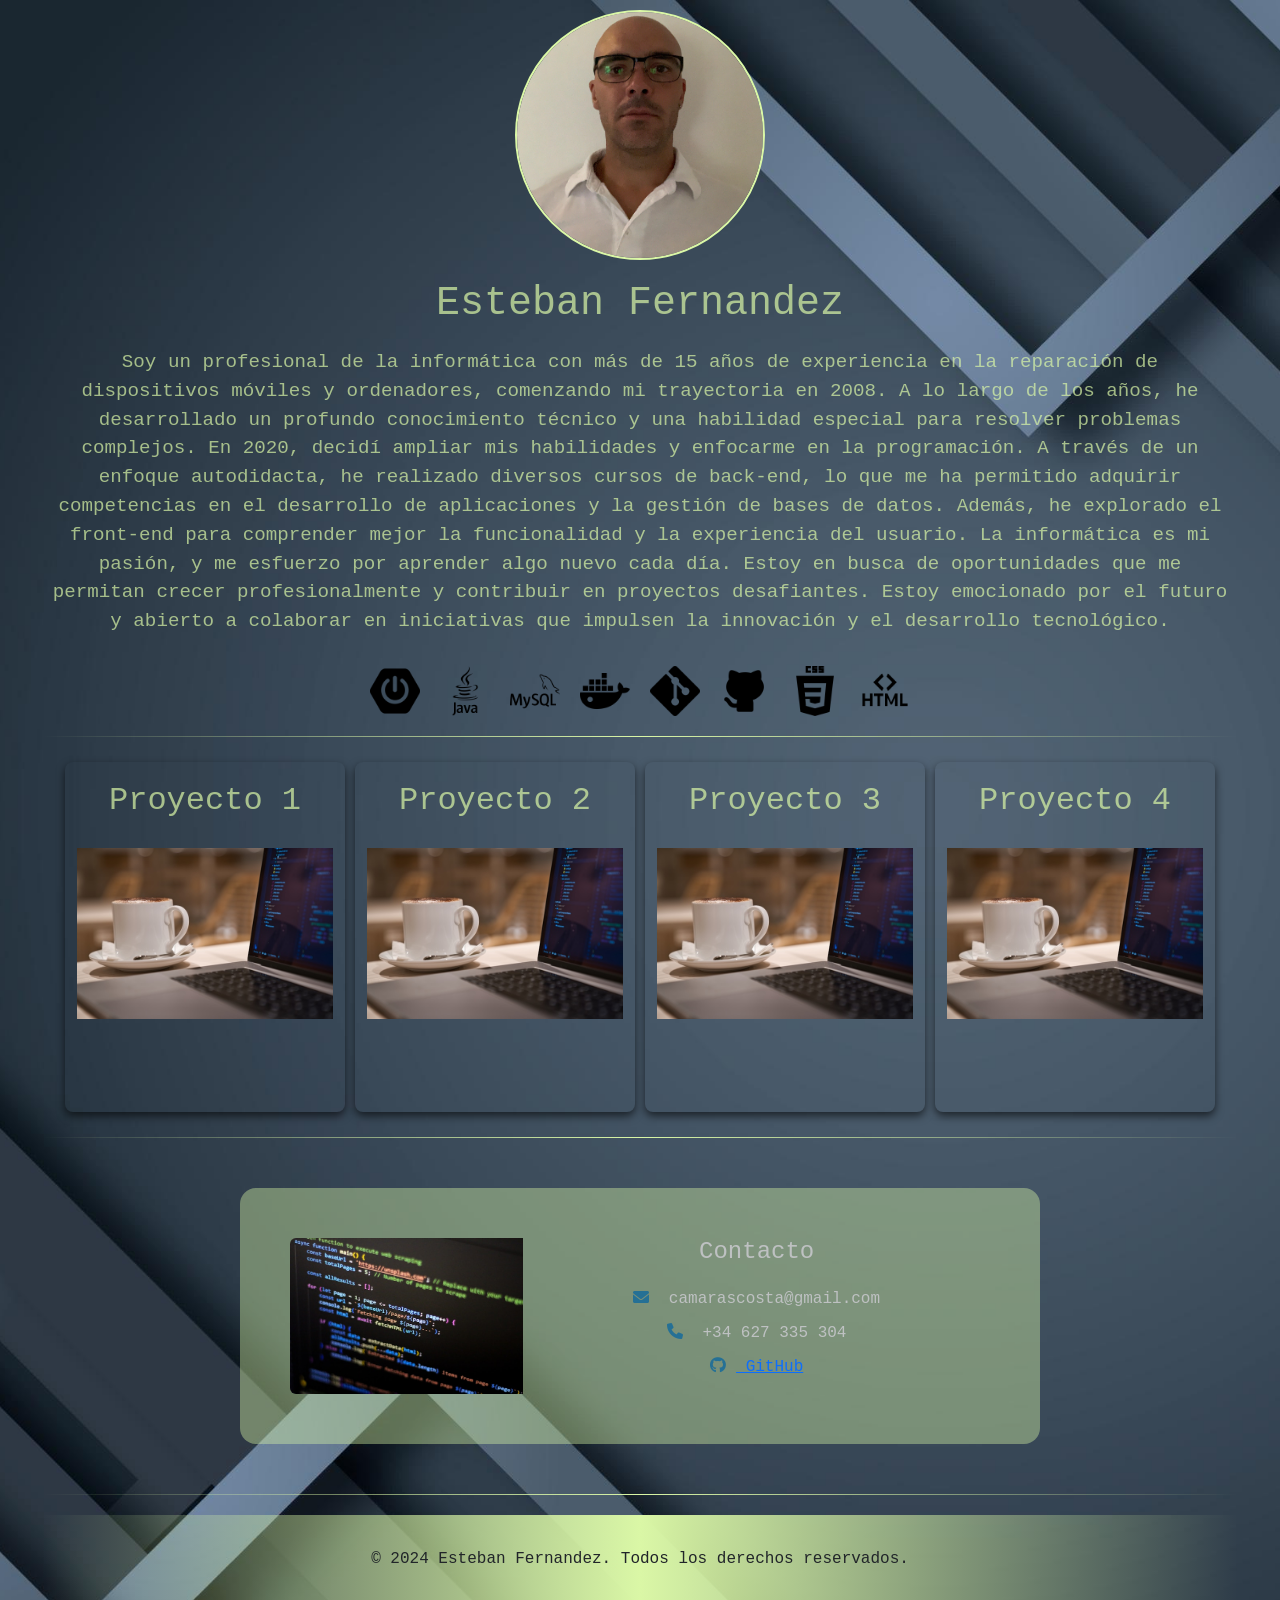
<file: index.html>
<!DOCTYPE html>
<html xmlns:th="http://www.thymeleaf.org" lang="es">

<head>
    <meta charset="UTF-8">
    <link href="https://cdn.jsdelivr.net/npm/bootstrap@5.3.3/dist/css/bootstrap.min.css" rel="stylesheet" integrity="sha384-QWTKZyjpPEjISv5WaRU9OFeRpok6YctnYmDr5pNlyT2bRjXh0JMhjY6hW+ALEwIH" crossorigin="anonymous">
    <title>Mi Portafolio</title>
    <link rel="stylesheet" href="https://cdnjs.cloudflare.com/ajax/libs/font-awesome/6.0.0-beta3/css/all.min.css">
    <link rel="stylesheet" href="/styles.css">
</head>

<body>
    <div class="container-total">
        <header>
            <div class="foto-perfil">
                <img src="./img/img_4.jpg" alt="Tu Nombre" class="imagen-circular">
            </div>
            <h1>Esteban Fernandez</h1>
        </header>
    
        <main>
        <div class="texto-presentacion">
            <h3 class="texto-presentacion">
                <a>
                    Soy un profesional de la informática con más de 15 años de experiencia en la reparación de dispositivos
                    móviles y ordenadores,
                    comenzando mi trayectoria en 2008. A lo largo de los años,
                    he desarrollado un profundo conocimiento técnico y
                    una habilidad especial para resolver problemas complejos.
                    En 2020, decidí ampliar mis habilidades y enfocarme en la programación.
                    A través de un enfoque autodidacta,
                    he realizado diversos cursos de back-end,
                    lo que me ha permitido adquirir competencias en el desarrollo de aplicaciones y
                    la gestión de bases de datos. Además, he explorado el front-end para comprender mejor la
                    funcionalidad y la experiencia del usuario.
                    La informática es mi pasión, y me esfuerzo por aprender algo nuevo cada día.
                    Estoy en busca de oportunidades que me permitan crecer profesionalmente y
                    contribuir en proyectos desafiantes. Estoy emocionado por el futuro y abierto a
                    colaborar en iniciativas que impulsen la innovación y el desarrollo tecnológico.
                </a>
            </h3>
        </div>
    
            <div class="container-icons">
                <img src="./img/springboot.png" class="icon" alt="Spring Boot">
                <img src="./img/java.png" class="icon" alt="Java">
                <img src="./img/mysql.png" class="icon" alt="MySQL">
                <img src="./img/docker.png" class="icon" alt="Docker">
                <img src="./img/git.png" class="icon" alt="Git">
                <img src="./img/github.png" class="icon" alt="Git-Hub">
                <img src="./img/css.png" class="icon" alt="CSS">
                <img src="./img/html.png" class="icon" alt="HTML">
            </div>
    
        <div class="separador-sombra"></div>
    
        <div class="container-proyectos" id="proyectos">
            <div class="row justify-content-start">
    
                <div class="col-4">
                    <h2>
                        Proyecto 1
                    </h2>
                    <a href="https://github.com/EstebanF2/Ranking-Empleados.git" target="_blank" >
                        <img src="./img/img_1.jpg" alt="Descripción del proyecto 1" class="img-fluid">
                    </a>                
                </div>
                <div class="col-4">
                    <h2>
                        Proyecto 2
                    </h2>
                    <a href="https://github.com/EstebanF2" target="_blank" >
                        <img src="./img/img_1.jpg" alt="Descripción del proyecto 1" class="img-fluid">
                    </a> 
                </div>
                <div class="col-4">
                    <h2>
                        Proyecto 3
                    </h2>
                    <a href="https://github.com/EstebanF2" target="_blank" >
                        <img src="./img/img_1.jpg" alt="Descripción del proyecto 1" class="img-fluid">
                    </a> 
                </div>
                <div class="col-4">
                    <h2>
                        Proyecto 4
                    </h2>
                    <a href="https://github.com/EstebanF2" target="_blank" >
                        <img src="./img/img_1.jpg" alt="Descripción del proyecto 1" class="img-fluid">
                    </a> 
                </div>
            </div>
    
        </div>
    
        </main>
    
        <div class="separador-sombra"></div>
    
        <div class="tarjeta-contacto">
            <div class="row g-0">
                <div class="col-md-4">
                    <img src="./img/img_2.jpg" class="img-fluid rounded-start" alt="...">
                </div>
                <div class="col-md-8">
                    <div class="card-body">
                        <h4>Contacto</h4>
                        <div class="info-contactos">
                            <p><i class="fas fa-envelope"></i> camarascosta@gmail.com</p>
                            <p><i class="fas fa-phone"></i> +34 627 335 304</p>
                            <p><a href="https://github.com/EstebanF2"
                                  target="_blank"><i class="fab fa-github"></i> GitHub </a></p>
                        </div>
                    </div>
                </div>
            </div>
        </div>
    
        <div class="separador-sombra"></div>
    
    <footer id="contacto">
        <p>&copy; 2024 Esteban Fernandez. Todos los derechos reservados.</p>
    </footer>
    </div>    
    
    <script src="https://cdn.jsdelivr.net/npm/bootstrap@5.3.3/dist/js/bootstrap.bundle.min.js"
        integrity="sha384-YvpcrYf0tY3lHB60NNkmXc5s9fDVZLESaAA55NDzOxhy9GkcIdslK1eN7N6jIeHz" crossorigin="anonymous">
</script>
</body>
</html>
</file>
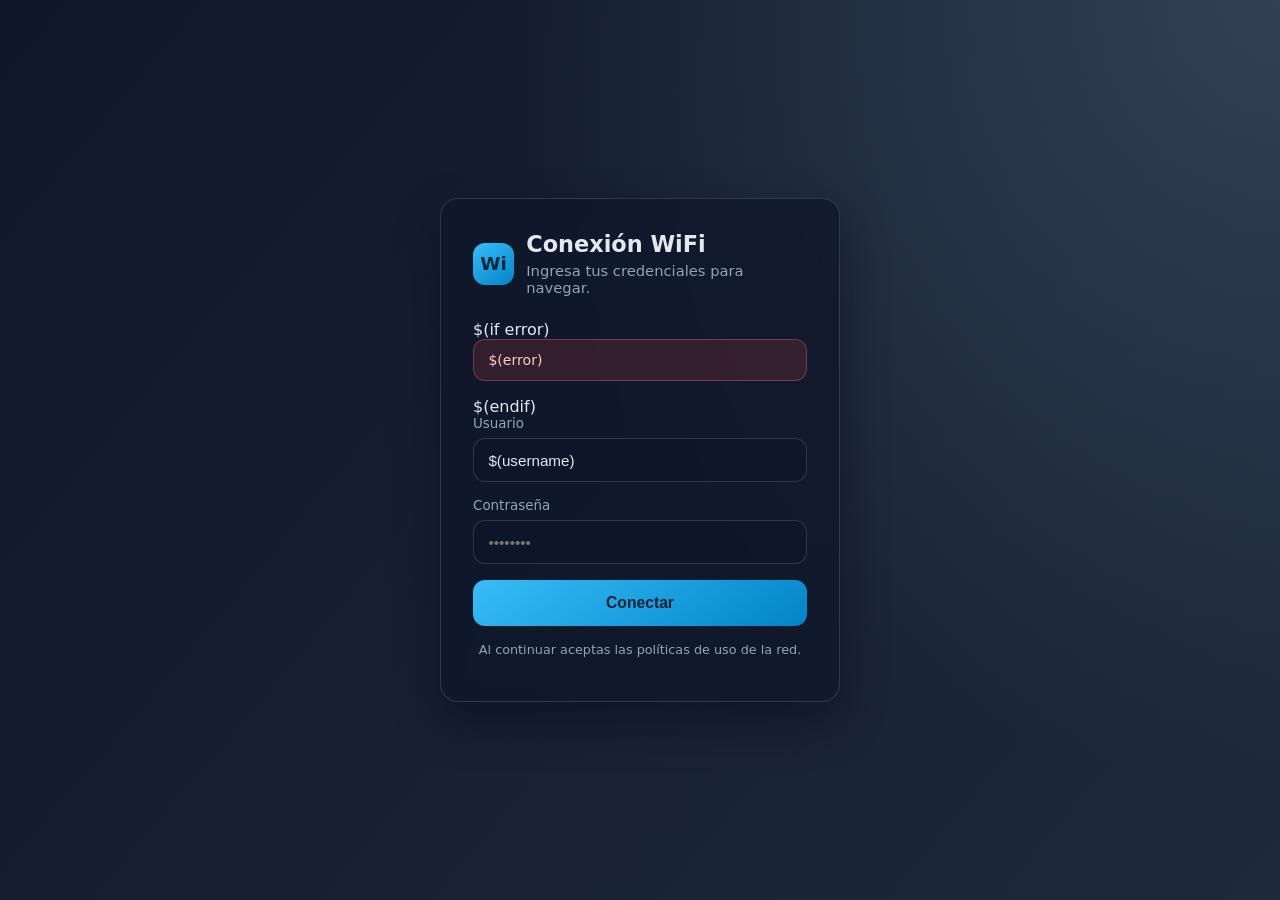
<file: hotspot.html>
<!DOCTYPE html>
<html lang="es">
<head>
  <meta charset="UTF-8" />
  <meta name="viewport" content="width=device-width, initial-scale=1.0" />
  <title>Acceso WiFi</title>
  <style>
    :root {
      --bg-start: #0f172a;
      --bg-end: #1e293b;
      --card: rgba(15, 23, 42, 0.78);
      --text: #e2e8f0;
      --muted: #94a3b8;
      --primary: #38bdf8;
      --primary-dark: #0284c7;
      --border: rgba(148, 163, 184, 0.24);
      --error-bg: rgba(239, 68, 68, 0.16);
      --error-text: #fecaca;
      --radius: 18px;
    }

    * {
      box-sizing: border-box;
    }

    body {
      margin: 0;
      min-height: 100vh;
      font-family: "Inter", "Segoe UI", Roboto, system-ui, -apple-system, sans-serif;
      color: var(--text);
      background: radial-gradient(circle at top right, #334155 0%, transparent 50%),
        linear-gradient(130deg, var(--bg-start), var(--bg-end));
      display: grid;
      place-items: center;
      padding: 1.5rem;
    }

    .card {
      width: min(100%, 400px);
      padding: 2rem;
      border-radius: var(--radius);
      border: 1px solid var(--border);
      background: var(--card);
      backdrop-filter: blur(10px);
      box-shadow: 0 20px 45px rgba(2, 6, 23, 0.45);
    }

    .brand {
      display: flex;
      align-items: center;
      gap: 0.75rem;
      margin-bottom: 1.5rem;
    }

    .brand-badge {
      width: 42px;
      height: 42px;
      border-radius: 12px;
      background: linear-gradient(145deg, var(--primary), var(--primary-dark));
      display: grid;
      place-items: center;
      font-size: 1.15rem;
      font-weight: 700;
      color: #06293a;
    }

    .title {
      margin: 0;
      font-size: 1.4rem;
      line-height: 1.2;
    }

    .subtitle {
      margin: 0.3rem 0 0;
      color: var(--muted);
      font-size: 0.92rem;
    }

    .error {
      margin-bottom: 1rem;
      border: 1px solid rgba(248, 113, 113, 0.35);
      background: var(--error-bg);
      color: var(--error-text);
      border-radius: 12px;
      padding: 0.75rem 0.9rem;
      font-size: 0.88rem;
    }

    label {
      display: block;
      margin-bottom: 0.4rem;
      font-size: 0.84rem;
      color: var(--muted);
    }

    .field {
      margin-bottom: 1rem;
    }

    input {
      width: 100%;
      border: 1px solid var(--border);
      background: rgba(15, 23, 42, 0.64);
      color: var(--text);
      border-radius: 12px;
      padding: 0.8rem 0.9rem;
      outline: none;
      font-size: 0.95rem;
      transition: border-color 0.2s ease, box-shadow 0.2s ease;
    }

    input:focus {
      border-color: var(--primary);
      box-shadow: 0 0 0 3px rgba(56, 189, 248, 0.22);
    }

    button {
      width: 100%;
      border: 0;
      border-radius: 12px;
      background: linear-gradient(145deg, var(--primary), var(--primary-dark));
      color: #022235;
      font-weight: 700;
      font-size: 0.98rem;
      padding: 0.85rem 1rem;
      cursor: pointer;
      transition: transform 0.15s ease, filter 0.2s ease;
    }

    button:hover {
      filter: brightness(1.06);
    }

    button:active {
      transform: translateY(1px);
    }

    .footnote {
      margin-top: 1rem;
      font-size: 0.8rem;
      color: var(--muted);
      text-align: center;
    }
  </style>
</head>
<body>
  <main class="card">
    <section class="brand">
      <div class="brand-badge">Wi</div>
      <div>
        <h1 class="title">Conexión WiFi</h1>
        <p class="subtitle">Ingresa tus credenciales para navegar.</p>
      </div>
    </section>

    $(if error)
    <div class="error">$(error)</div>
    $(endif)

    <form action="$(link-login-only)" method="post">
      <input type="hidden" name="dst" value="$(link-orig)" />
      <input type="hidden" name="popup" value="true" />

      <div class="field">
        <label for="username">Usuario</label>
        <input id="username" name="username" type="text" autocomplete="username" placeholder="usuario" value="$(username)" required />
      </div>

      <div class="field">
        <label for="password">Contraseña</label>
        <input id="password" name="password" type="password" autocomplete="current-password" placeholder="••••••••" required />
      </div>

      <button type="submit">Conectar</button>
    </form>

    <p class="footnote">Al continuar aceptas las políticas de uso de la red.</p>
  </main>
</body>
</html>
</file>
<file: styles.css>
* {
    margin: 0;
    padding: 0;
    box-sizing: border-box;
    font-family: 'Courier New', Courier, monospace;
}

body {
    background-image: url('/img/15442020_5590457.jpg');
    background-size: cover; /* Ajusta la imagen para cubrir todo el fondo */
    background-position: center; /* Centra la imagen */
    background-repeat: no-repeat; /* Evita que la imagen se repita */
    height: 100%; /* Asegura que el fondo cubra toda la altura de la ventana */
    margin: 10px; /* Elimina el margen por defecto */
    padding-inline: 2rem;
}

.header {
    display: flex;
    align-items: center; /* Alinea verticalmente el contenido */
    margin-bottom: 5px; /* Espacio debajo del header */  
   
}

h1 {
    align-items: center;
    text-align: center;    
    color: rgba(218, 247, 166, 0.7);
    margin-bottom: 10px;
}

.foto-perfil {
    display: flex;    
    justify-content: center; /* Centra horizontalmente */
    align-items: center;
    margin-bottom: 20px; /* Espacio debajo de la imagen */
}

.imagen-circular {
    width: 250px; /* Ajusta el tamaño según lo necesites */
    height: 250px; /* Mantén la misma altura para que sea circular */
    border-radius: 50%; /* Hace que la imagen sea circular */
    object-fit: cover; /* Asegura que la imagen cubra el área sin distorsionarse */
    border: 2px solid #DAF7A6; /* Opcional: agrega un borde alrededor de la imagen */
}

h2 {
    text-align: center;
    color: rgba(218, 247, 166, 0.7);
    padding: 20px;
}

.texto-presentacion{
    display: flex; /* Usar flexbox */
    flex-direction: column; /* Alinear el contenido en columna */
    justify-content: center; /* Centrar verticalmente */
    text-align: center;
    color: rgba(218, 247, 166, 0.7); /* Color con 80% de opacidad */
    font-size: 1.2rem; /* Ajusta el tamaño según lo necesites */
    line-height: 1.5; /* Mejora la legibilidad */
    padding: 5px;
    max-width: 1200px; /* Establece un ancho máximo */
    margin: auto; /* Centra el contenedor */
}

.container-icons {
    display: flex; /* Usar flexbox para alinear los íconos */
    justify-content: center; /* Centra los íconos horizontalmente */
    margin-top: 20px; /* Espacio entre el texto y los íconos */
}

.icon {
    width: 50px; /* Ajusta el tamaño del icono */
    margin: 0 10px; /* Espacio entre los íconos */
}

.separador-sombra {
    height: 1px; /* Altura de la línea */
    background: linear-gradient(to right, transparent, #DAF7A6, transparent); /* Efecto de sombra */
    margin: 20px 0; /* Espaciado arriba y abajo */
}

.container-proyectos {
    display: flex;
    justify-content: center; /* Centra horizontalmente*/
    flex-wrap: wrap; /* Permite que los elementos se ajusten*/
    /*color: #DAF7A6;*/
}

h4 {
    text-align: center;
    color: #bec1c2;
    margin-bottom: 20px;
}

.col-4 {
    /*background-color: #257095;  Asegúrate de que tenga un fondo */
    box-shadow: 0 4px 8px rgba(0, 0, 0, 0.6); /* Sombra */
    border-radius: 8px; /* Bordes redondeados */
    overflow: hidden; /* Oculta el desbordamiento */
    display: flex; /* Habilita flexbox */
    flex-direction: column; /* Coloca los elementos en columna */
    justify-content: flex-start; /* Alinea los elementos al inicio */
    align-items: center; /* Centra horizontalmente */
    height: 350px; /* Ajusta la altura total de la tarjeta */
    width: 280px; /* Ajusta el ancho de la tarjeta */
    margin: 5px; /* Espacio entre tarjetas */
    transition: transform 0.2s; /* Efecto de transición */
}

.col-4:hover {
    transform: scale(1.05); /* Efecto de aumento al pasar el ratón */
}

.col-4 img a {
    width: 100%; /* Asegura que la imagen ocupe todo el ancho */
    height: 70%; /* Mantiene la proporción de la imagen */
    border-radius: 8px; /* Bordes redondeados para la imagen */
    margin-top: -40px;  /*Ajusta este valor para subir la imagen */
}

.tarjeta-contacto {
    width: 800px;
    margin-top: 30px;
    border-radius: 16px;
    margin: 30px auto; /* Margen automático para centrar horizontalmente */
    padding: 50px; /* Ajusta el padding según lo necesites */
    box-sizing: border-box; /* Incluye padding en el ancho total */
    /*background-color: #DAF7A6;*/
    background-color: rgba(218, 247, 166, 0.4); /* Color con 80% de opacidad */
}

.card-text {
    text-align: center;
    color: #bec1c2;
    margin-bottom: 20px;
}

.info-contactos {
    text-align: center; /* Alinea el texto a la izquierda */
    color: #bec1c2; /* Color del texto */
}

.info-contactos p {
    margin: 10px 0; /* Espacio entre los elementos */
}

.info-contactos i {
    margin-right: 10px; /* Espacio entre el icono y el texto */
    color: #257095; /* Color de los iconos */
}

.contact-info a {
    text-decoration: none; /* Elimina el subrayado */
}

.contact-info a:hover {
    text-decoration: underline; /* Subrayado al pasar el mouse */
}

.container-total {
    min-height: 10dvh;
    min-height: 10vh;
    display: grid;
    grid-template-rows: auto 1fr auto;
}

footer {
    text-align: center;
    padding: 2rem 1rem;
    background: linear-gradient(to right, transparent, #DAF7A6, transparent);
}
</file>
